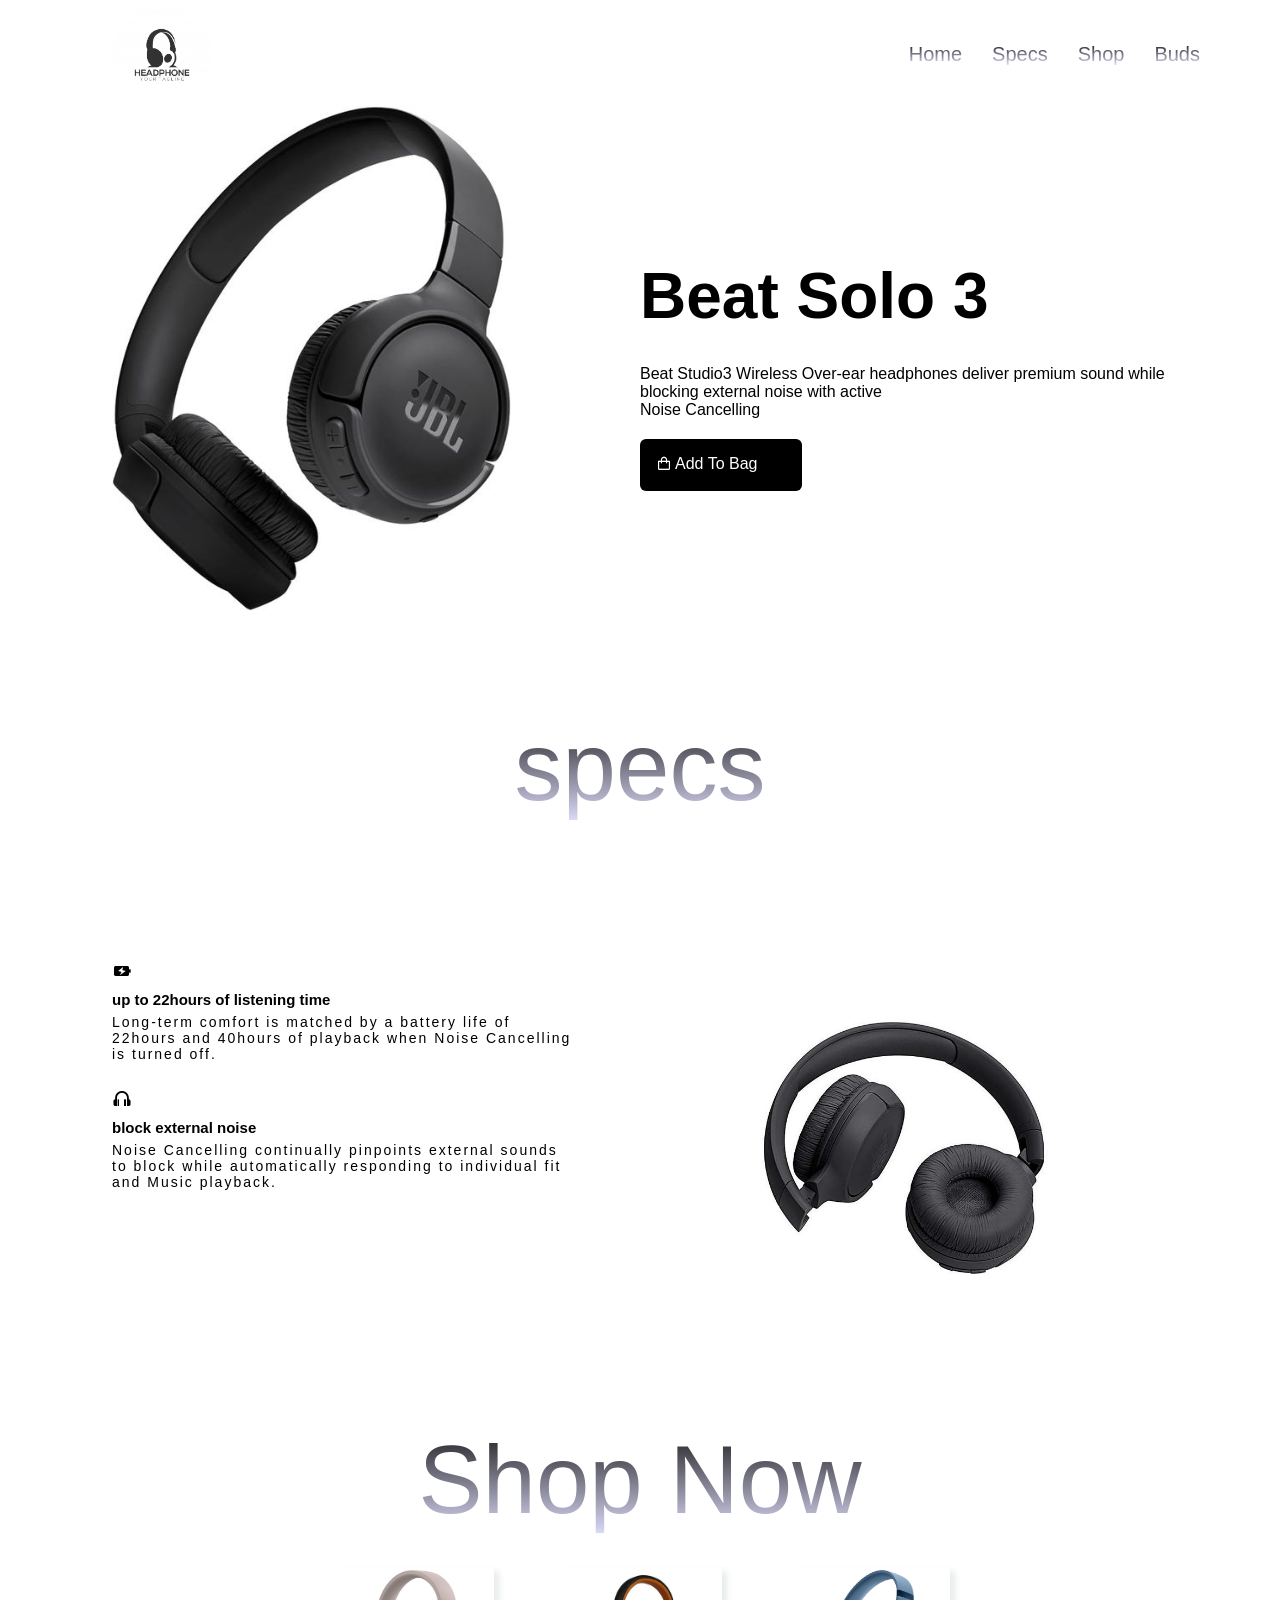
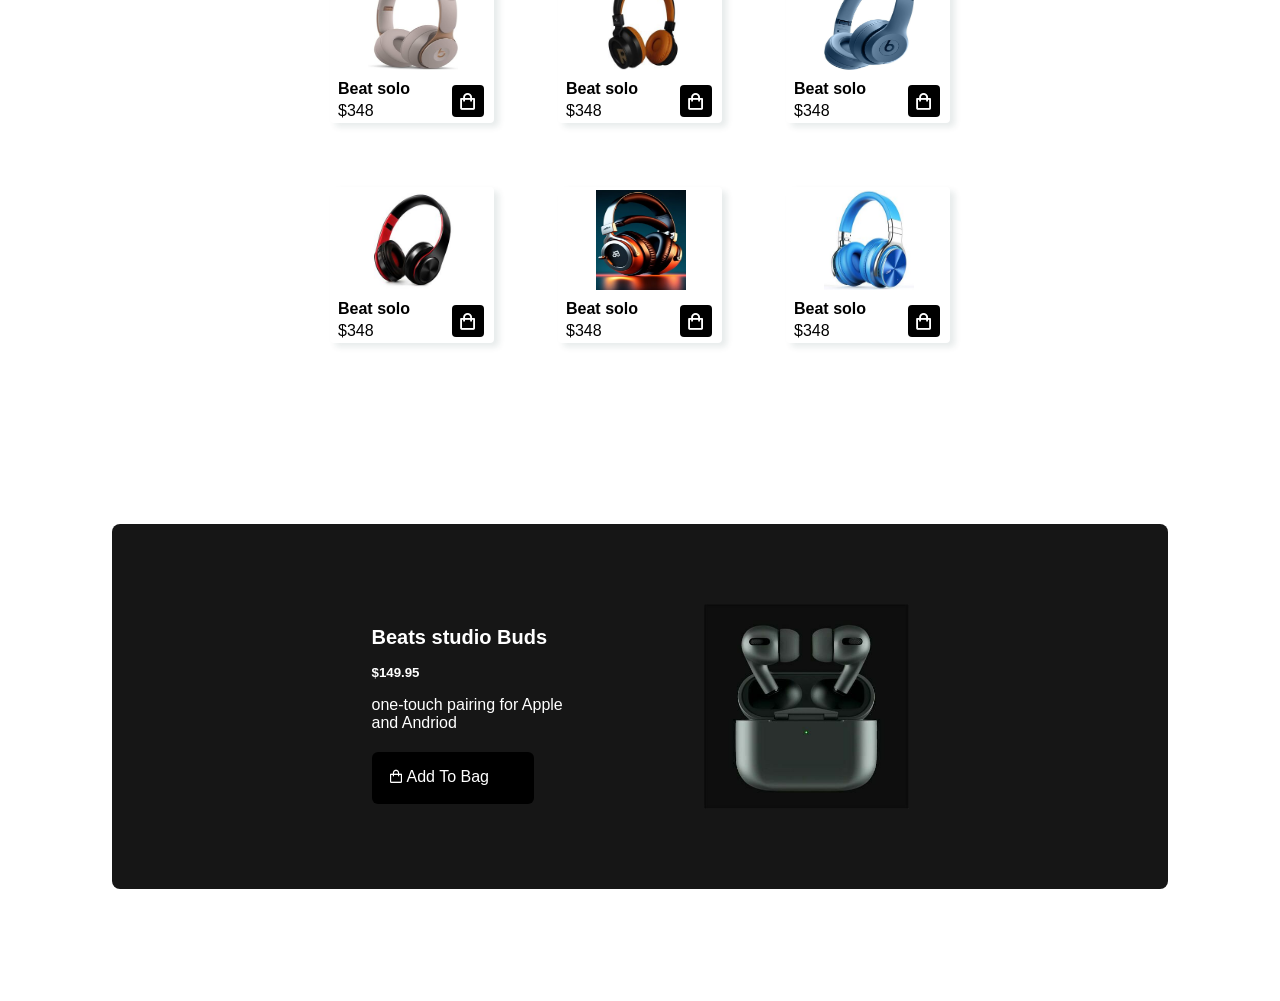
<file: index.html>
<html lang="en">
<head>
    <meta charset="UTF-8">
    <meta name="viewport" content="width=device-width, initial-scale=1.0">
    <title>chioma collection</title>
    <link rel="stylesheet" href="vision.css">
    <link href='https://unpkg.com/boxicons@2.1.4/css/boxicons.min.css' rel='stylesheet'>

</head>
<body>
    <div class="container">
        <section class="first">
        <header class="head">
            <div class="headnav">
<div class="image">
    <img src="finelogo.jpg" alt="logo" >
</div>
<div class="navbar">
    <ul>
        <li><a href="#home">Home</a></li>
        <li><a href="#specs">Specs</a></li>
        <li><a href="#shop">Shop</a></li>
        <li><a href="#buds">Buds</a></li>
    </ul>
</div>
            </div>

        </header>

    </section>
    <section id="home">
      
<div class="homecontent">
        <div class="homeimage">
            <img src="3.jpg" alt="">
        </div>
        <div class="hometext">
            <h2>beat solo 3</h2>
            <P>Beat Studio3 Wireless Over-ear headphones deliver
                premium sound while blocking external noise with 
                active <br> Noise Cancelling
            </P>
            <div class="btn">
                <i class='bx bx-shopping-bag'></i>
                <p>Add To Bag</p>
            </div>
        </div>
</div>
    </section>
    <section id="specs">
        <div class="heading">
            <h2>specs</h2>
        </div>
        <div class="speccontent">
            <div class="specitem">
<div class="specone">
    <i class='bx bxs-battery-charging'></i>
<h5>up to 22hours of listening time</h5>
<p>Long-term comfort is matched by a battery life of 22hours
    and 40hours of playback when Noise Cancelling is turned
    off.
</p>
</div>
        <div class="spectwo">
            <i class='bx bx-headphone' ></i>
<h5>block external noise</h5>
<p>Noise Cancelling continually pinpoints  external sounds to 
    block while automatically responding to individual fit and 
    Music playback.
</p>
        </div>
        </div>
        <div class="specimage">
            <img src="foldedheadphone.jpg" alt="">
        </div>
    </section>
    <section id="shop">
        <div class="heading">
            <h2>
                Shop Now</h2>
        </div>
<div class="shopcontainer">
    <div class="box">
        <img src="de2.jpg" alt="">
        <h4>Beat solo</h4>
        <p>$348</p>
        <i class='bx bx-shopping-bag'></i>
    </div>
    <div class="box">
        <img src="nice.jpg" alt="">
        <h4>Beat solo</h4>
        <p>$348</p>
        <i class='bx bx-shopping-bag'></i>
    </div>
    <div class="box">
        <img src="b.jpg" alt="">
        <h4>Beat solo</h4>
        <p>$348</p>
        <i class='bx bx-shopping-bag'></i>
    </div>
    <div class="box">
        <img src="c.jpg" alt="">
        <h4>Beat solo</h4>
        <p>$348</p>
        <i class='bx bx-shopping-bag'></i>
    </div>
    <div class="box">
        <img src="eee.jpg" alt="">
        <h4>Beat solo</h4>
        <p>$348</p>
        <i class='bx bx-shopping-bag'></i>
    </div>
    <div class="box">
        <img src="yamm.jpg" alt="">
        <h4>Beat solo</h4>
        <p>$348</p>
        <i class='bx bx-shopping-bag'></i>
    </div>
</div>
    </section>
<section id="buds">
<div class="budcontainer">
    <div class="budcontent">
<h4>Beats studio Buds</h4>
<h5>$149.95</h5>
<p>one-touch pairing for Apple and Andriod</p>
<div class="btn">
    <i class='bx bx-shopping-bag'></i>
    <p>Add To Bag</p>
</div>
    </div>
    <div class="budimage">
        <img src="buds.jpg" alt="buds">
    </div>
</div>





</section>
    </div>
    
    <script src="clearity.js"></script>
</body>
</html>
</file>
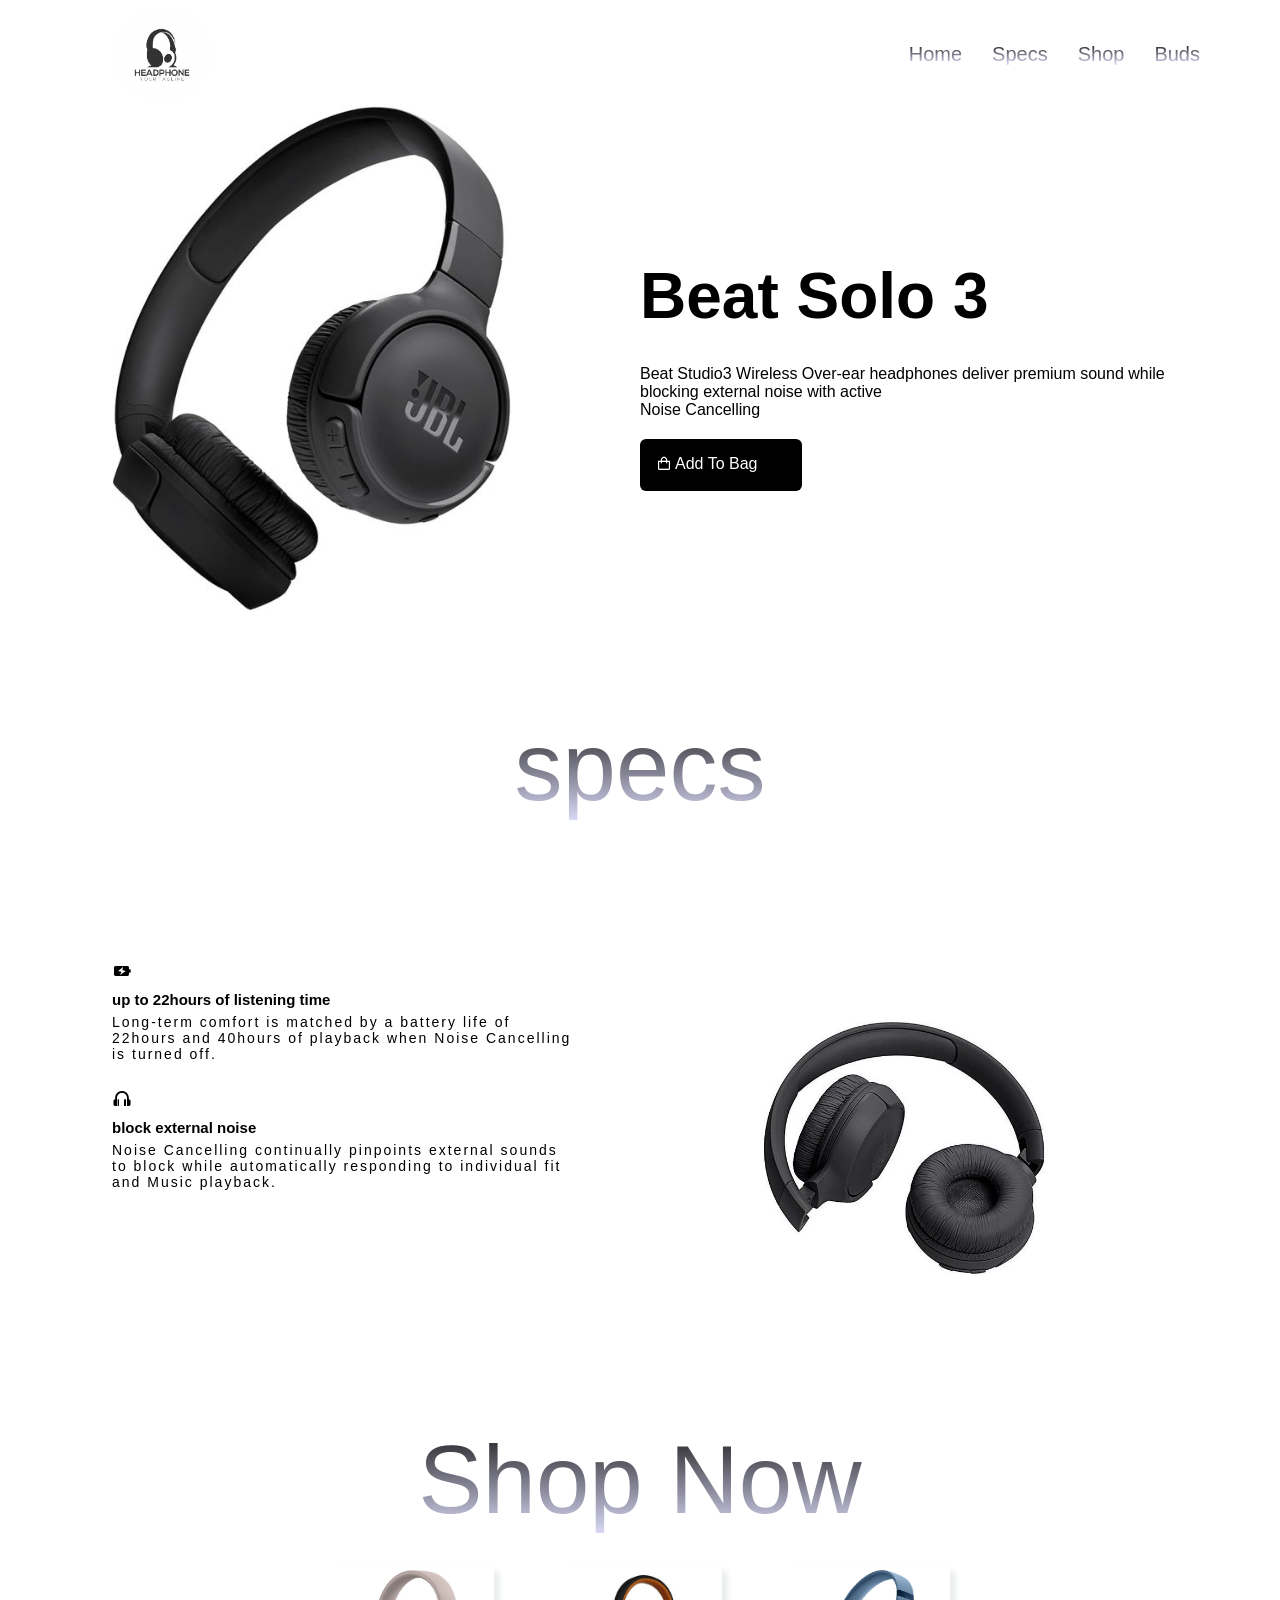
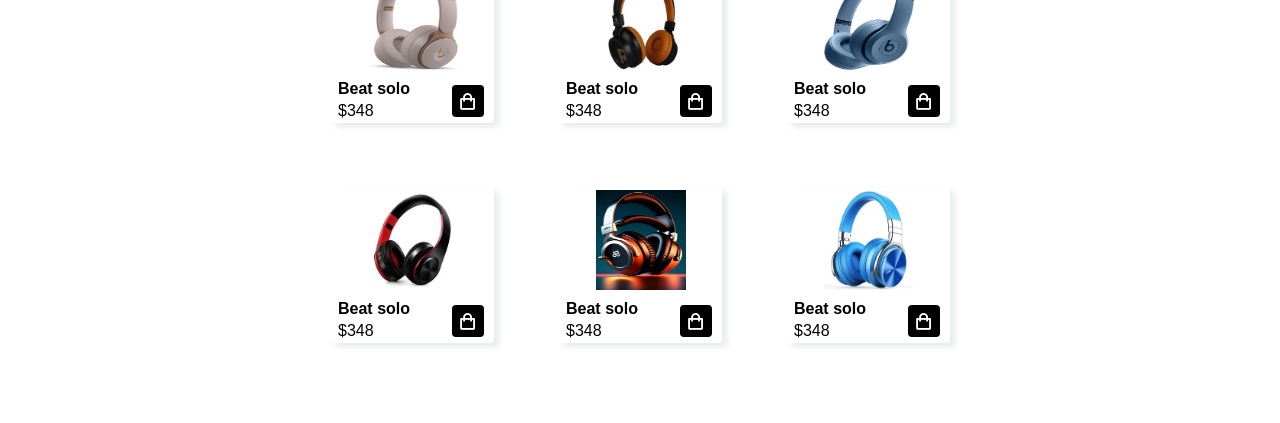
<file: Dream.html>
<html lang="en">
<head>
    <meta charset="UTF-8">
    <meta name="viewport" content="width=device-width, initial-scale=1.0">
    <title>chioma collection</title>
    <link rel="stylesheet" href="vision.css">
    <link href='https://unpkg.com/boxicons@2.1.4/css/boxicons.min.css' rel='stylesheet'>

</head>
<body>
    <div class="container">
        <section class="first">
        <header class="head">
            <div class="headnav">
<div class="image">
    <img src="finelogo.jpg" alt="logo" >
</div>
<div class="navbar">
    <ul>
        <li><a href="#home">Home</a></li>
        <li><a href="#specs">Specs</a></li>
        <li><a href="#shop">Shop</a></li>
        <li><a href="#buds">Buds</a></li>
    </ul>
</div>
            </div>

        </header>

    </section>
    <section id="home">
      
<div class="homecontent">
        <div class="homeimage">
            <img src="3.jpg" alt="">
        </div>
        <div class="hometext">
            <h2>beat solo 3</h2>
            <P>Beat Studio3 Wireless Over-ear headphones deliver
                premium sound while blocking external noise with 
                active <br> Noise Cancelling
            </P>
            <div class="btn">
                <i class='bx bx-shopping-bag'></i>
                <p>Add To Bag</p>
            </div>
        </div>
</div>
    </section>
    <section id="specs">
        <div class="heading">
            <h2>specs</h2>
        </div>
        <div class="speccontent">
            <div class="specitem">
<div class="specone">
    <i class='bx bxs-battery-charging'></i>
<h5>up to 22hours of listening time</h5>
<p>Long-term comfort is matched by a battery life of 22hours
    and 40hours of playback when Noise Cancelling is turned
    off.
</p>
</div>
        <div class="spectwo">
            <i class='bx bx-headphone' ></i>
<h5>block external noise</h5>
<p>Noise Cancelling continually pinpoints  external sounds to 
    block while automatically responding to individual fit and 
    Music playback.
</p>
        </div>
        </div>
        <div class="specimage">
            <img src="foldedheadphone.jpg" alt="">
        </div>
    </section>
    <section id="shop">
        <div class="heading">
            <h2>
                Shop Now</h2>
        </div>
<div class="shopcontainer">
    <div class="box">
        <img src="de2.jpg" alt="">
        <h4>Beat solo</h4>
        <p>$348</p>
        <i class='bx bx-shopping-bag'></i>
    </div>
    <div class="box">
        <img src="nice.jpg" alt="">
        <h4>Beat solo</h4>
        <p>$348</p>
        <i class='bx bx-shopping-bag'></i>
    </div>
    <div class="box">
        <img src="b.jpg" alt="">
        <h4>Beat solo</h4>
        <p>$348</p>
        <i class='bx bx-shopping-bag'></i>
    </div>
    <div class="box">
        <img src="c.jpg" alt="">
        <h4>Beat solo</h4>
        <p>$348</p>
        <i class='bx bx-shopping-bag'></i>
    </div>
    <div class="box">
        <img src="eee.jpg" alt="">
        <h4>Beat solo</h4>
        <p>$348</p>
        <i class='bx bx-shopping-bag'></i>
    </div>
    <div class="box">
        <img src="yamm.jpg" alt="">
        <h4>Beat solo</h4>
        <p>$348</p>
        <i class='bx bx-shopping-bag'></i>
    </div>
</div>
    </section>

    </div>
    
    <script src="clearity.js"></script>
</body>
</html>
</file>
<file: vision.css>
*{
    margin: 0;
    padding: 0;
    list-style: none;
    text-decoration: none;

}
:root{
    --text-color:#161616;
    --bg-color:hsl(0, 0%, 14%,);
}
body{
scroll-behavior: smooth;
background-color: var(--bg-color);
font-family: sans-serif;
}
img{
    width: 100%;
}
section{
    padding:0.3rem 7rem 1rem;
}

.headnav{
    width: 85%;
position: fixed;
backdrop-filter: blur(20px);
display: flex;
justify-content: space-between;
align-items: center;
}
.image img{
    width: 100px;
    border-radius: 50%;
    

}
.navbar ul{
    display: flex;
    column-gap: 30px;
}
.navbar ul a{
    font-size:20px;
    font-weight: 500;
    background: linear-gradient(#161616,#dddcfa);
    background-clip:text ;
    color: transparent;
}
.run{
    position: relative;
    margin: 1rem 0;
    height: 30px;
}
.run .text{
    font-weight: bold;
    margin-top: 2em;

    position: absolute;
    font-size:30px;
    width: max-content;
    text-transform: capitalize;
    z-index: -1000;
    color: black;
    animation: scroll 110s  ease-in infinite;
}
.homecontent{
    display: grid;
    grid-template-columns: repeat(2,1fr);
    justify-content: center;
    align-items: center;
    margin-top: 5em;
}
.homeimage img{
    width:399px;
}
.hometext h2{
text-transform: capitalize;
margin: 2rem 0;
font-size: 4rem;
}
.btn{
    margin-top: 20px;
    column-gap: 3px;
    padding:16px;
    display: flex;
    width: 130px;
    height: 20px;
    background-color: black;
    color: white;
    border-radius: 6px;
}
.heading{
    font-size: 4em;
    margin: 5rem 0 0rem;

}
.heading h2{
    text-align: center;
    font-weight: 500;
    background: linear-gradient(#161616,#dddcfa);
    background-clip:text ;
    color: transparent;
}
#spec{
    height: 50vh;
}

.speccontent{
    display: grid;
grid-template-columns: repeat(2,2fr);
justify-content:cente ;
align-items: center;
column-gap: 8em;
}
.specimage img{
    width: 25em;
}
.specone{
    padding:8px 0;
}
.specone i{
    font-size: 20px;
    margin: 5px 0;
}
.specone h5{
    font-weight: bolder;
    margin: 5px 0;
    font-size:15px ;
}
.specone p{
    font-size:14px ;
    letter-spacing: 2;
    margin-bottom: 6px;
    margin-top: 6px;
}
.spectwo{
    padding:8px 0;
}
.spectwo i{
    font-size: 20px;
    margin: 5px 0;
}
.spectwo h5{
    font-weight: bolder;
    margin: 5px 0;
    font-size:15px ;
}
.spectwo p{
    font-size:14px ;
    letter-spacing: 2;
    margin-top:6px;
}
.shopcontainer{
    margin: 2rem 0 4rem;
    display: grid;
    grid-template-columns: repeat(3,164px);
    justify-content: center;
    align-items: center;
    gap: 4em;
}
.box img{
    width: 90px;
    height: 100px;
    margin-left: 30px;
    margin-bottom: 10px;
}
.box{
    border-radius:4px ;
    padding:3px 8px;
    box-shadow: 5px 4px 6px rgb(15 54 55 / 10%);
    position: relative;
    
}
.box h4{
    margin-bottom: 4px;
}
.box p{
    font-weight: 500;
}
.box .bx{
    font-size: 20px;
    color: white;
    border-radius: 4px;
    padding: 6px;
    background-color: black;
    position: absolute;
    bottom: 6px;
    right: 10px;
}
.budcontainer{
    display: grid;
    grid-template-columns: 204px max-content;
    column-gap: 8em;
background-color:var(--text-color);
color: white;
border-radius:8px ;
padding: 5rem 10rem;
justify-content: center;
align-items: center;
margin: 6rem 0;
}
.budimage img{
    width: 205px;
}
.budcontent h4{
    font-size: 20px;
    margin: 1rem 0;
}
.budcontent h5{
    margin-bottom: 1rem;
}
</file>
